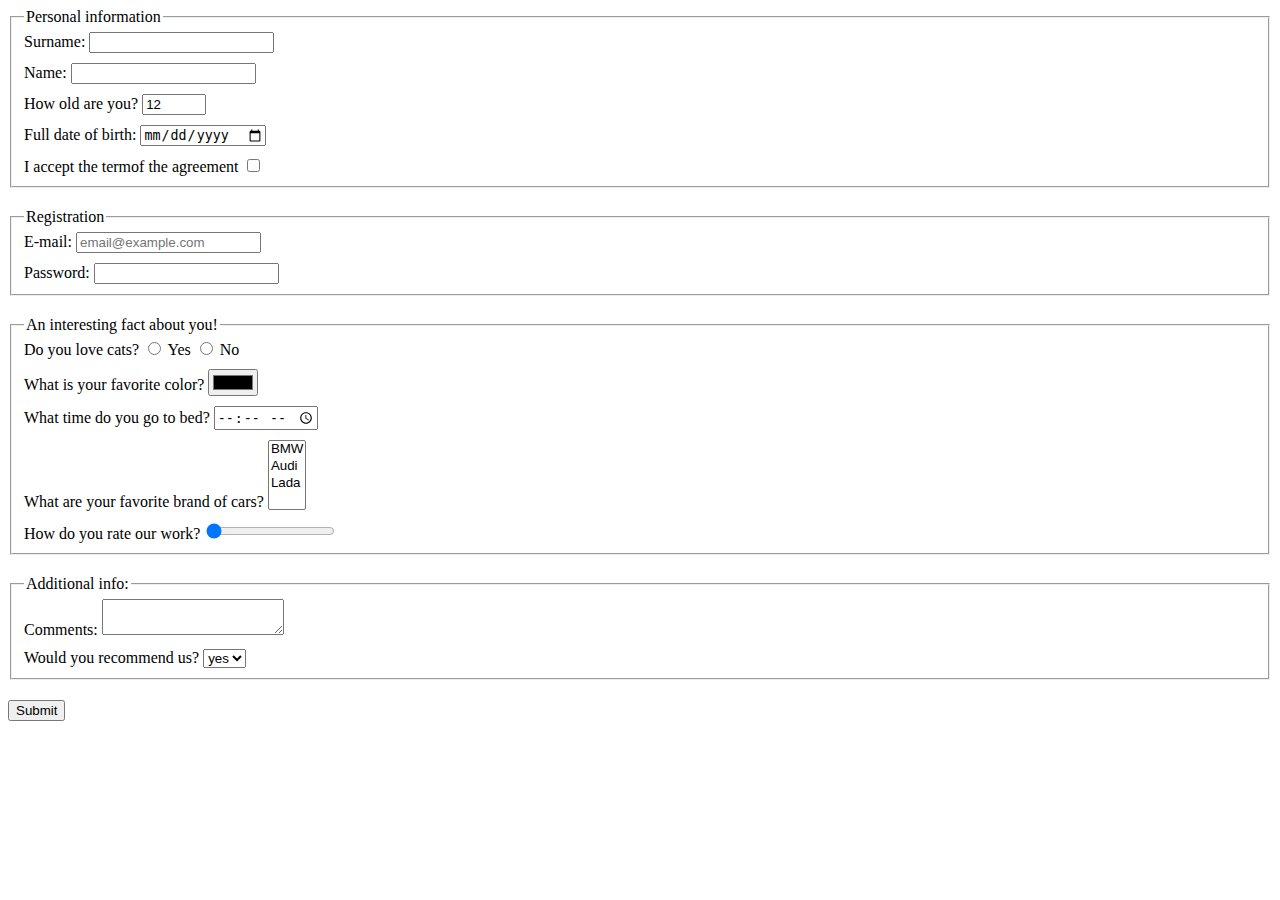
<file: index.html>
<!doctype html>
<html lang="en">
<head>
  <meta charset="UTF-8">
  <meta name="viewport"
        content="width=device-width, user-scalable=no, initial-scale=1.0, maximum-scale=1.0, minimum-scale=1.0">
  <meta http-equiv="X-UA-Compatible" content="ie=edge">
  <title>HTML Form</title>
  <link rel="stylesheet" href="./style.css">
</head>
<body>
  <form action="https://mate-academy-form-lesson.herokuapp.com/create-application" method="post">
    <fieldset>
      <legend>Personal information</legend>
      <label>
        Surname:
        <input type="text" name="surname" maxlength="10" minlength="2" required autocomplete="off">
      </label>
      <br>
      <label>
        Name:
        <input type="text" name="name" maxlength="10" minlength="2" required autocomplete="off">
      </label>
      <br>
      <label>
        How old are you?
        <input type="number" value="12" min="6" max="100" name="age" class="size-input-age">
      </label>
      <br>
      <label>
        Full date of birth:
        <input type="date" name="birth-date" value="">
      </label>
      <br>
      <label>
        I accept the termof the agreement
        <input type="checkbox" name="agreement">
      </label>
    </fieldset>
    <fieldset>
      <legend>
        Registration
      </legend>
      <label>
        E-mail:
        <input type="email" name="email" maxlength="35" required placeholder="email@example.com">
      </label>
      <br>
      <label>
        Password:
        <input type="password" minlength="6" required name="password">
      </label>
    </fieldset>
    <fieldset>
      <legend>
        An interesting fact about you!
      </legend>
      <div class="block-radio-cats">
        Do you love cats?
        <label>
          <input type="radio" name="love-cats" value="yes">
          Yes
        </label>
        <label>
          <input type="radio" name="love-cats" value="No">
          No
        </label>
      </div>
      <label>
        What is your favorite color?
        <input type="color" name="color" value="#000">
      </label>
      <br>
      <label>
        What time do you go to bed?
        <input type="time" name="sleep-time" required>
      </label>
      <br>
      <label>
        What are your favorite brand of cars?
        <select name="cars" multiple>
          <option value="BMW">BMW</option>
          <option value="Audi">Audi</option>
          <option value="Lada">Lada</option>
        </select>
      </label>
      <br>
      <label>
        How do you rate our work?
        <input type="range" name="rate-us" min="0" max="100" value="0">
      </label>
    </fieldset>
    <fieldset>
      <legend>Additional info:</legend>
      <label>
        Comments:
        <textarea name="comments"></textarea>
      </label>
      <br>
      <label>
        Would you recommend us?
        <select name="recomend">
          <option value="Yes">yes</option>
          <option value="No">no</option>
        </select>
      </label>
    </fieldset>
    <button type="submit" name="submit" onsubmit="onSubmit()">Submit</button>
  </form>
  <script type="text/javascript" src="./main.js"></script>
</body>
</html>
</file>
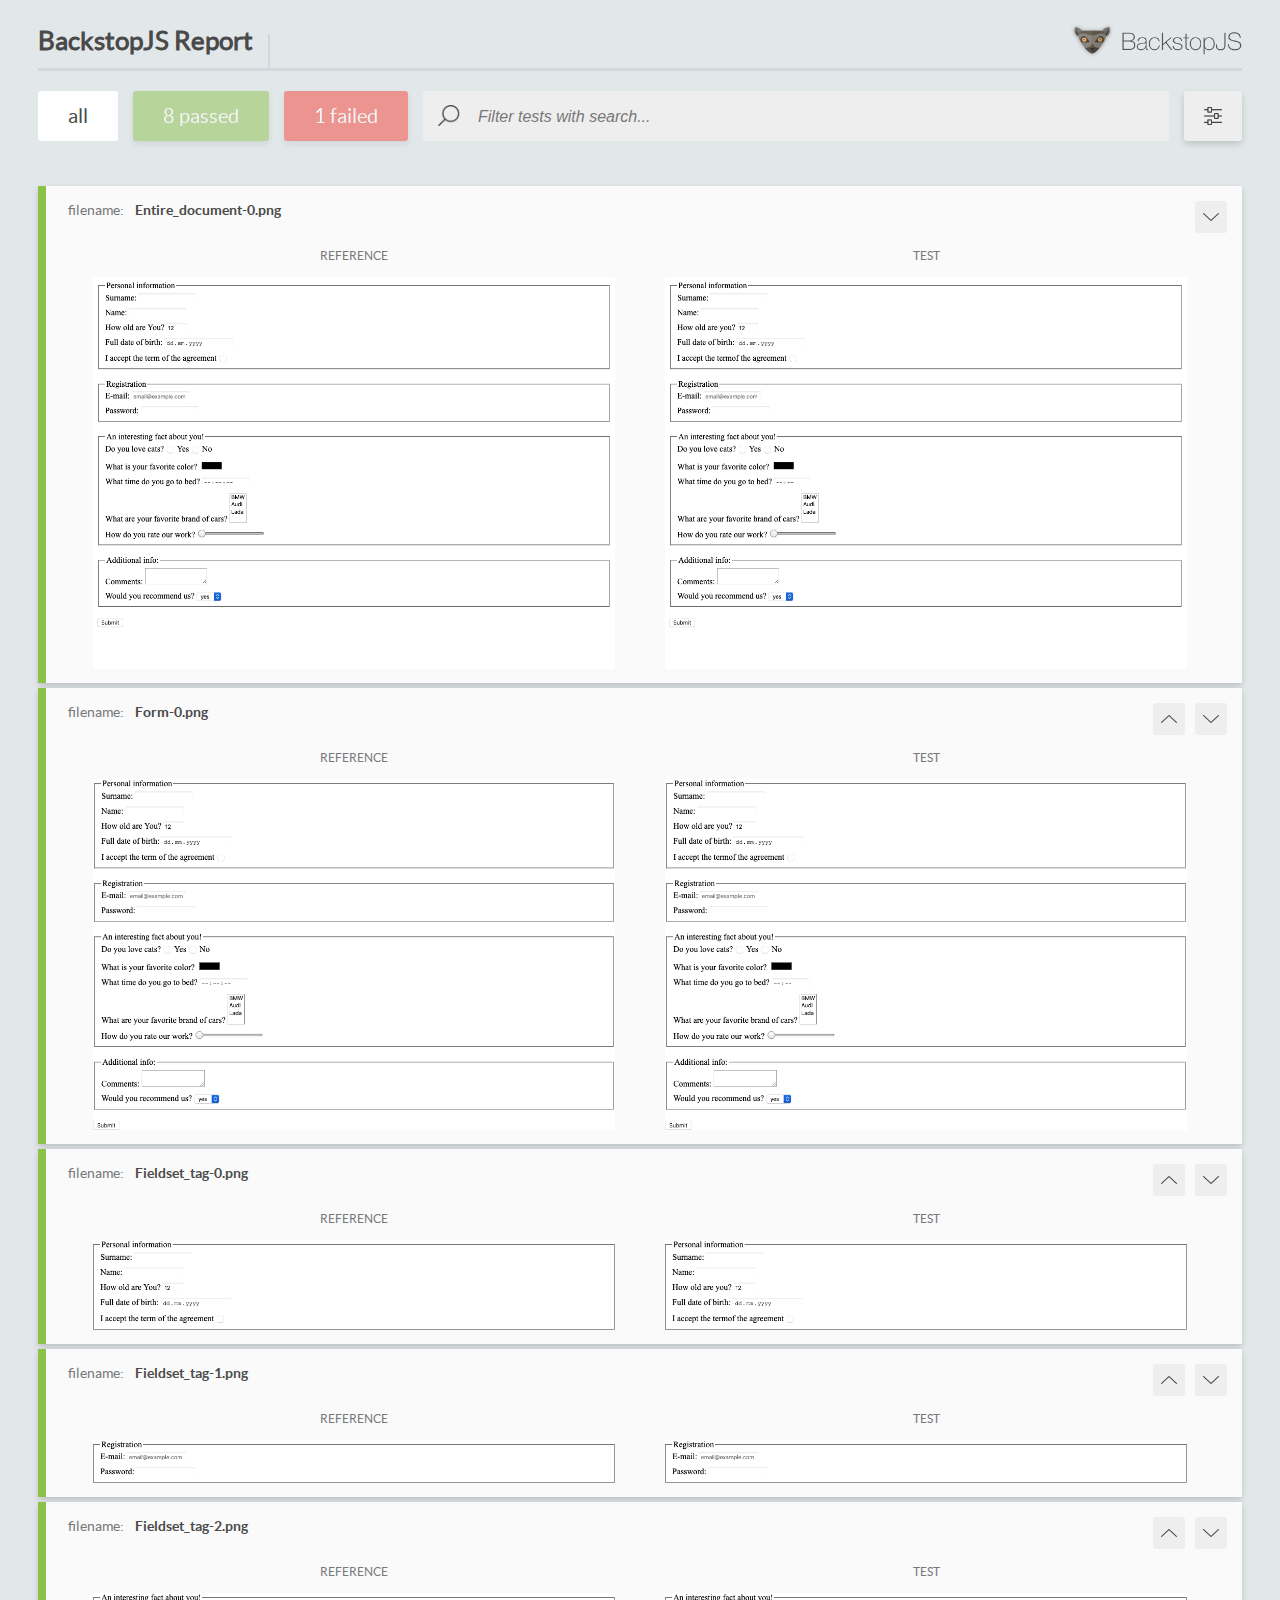
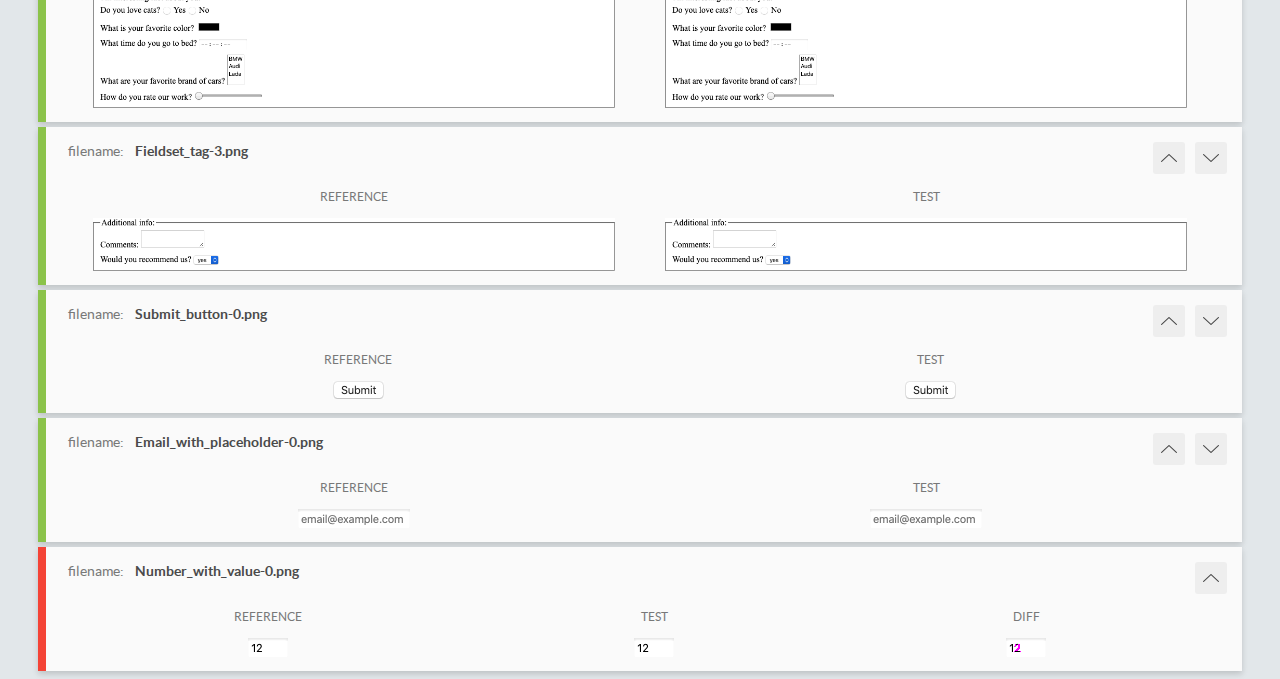
<file: report/html_report/index.html>
<!DOCTYPE html>
<html>
  <head>
    <meta charset="utf-8">
    <title>BackstopJS Report</title>

    <style>
      @font-face {
          font-family: 'latoregular';
          src: url('./assets/fonts/lato-regular-webfont.woff2') format('woff2'),
              url('./assets/fonts/lato-regular-webfont.woff') format('woff');
          font-weight: 400;
          font-style: normal;
      }
      @font-face {
          font-family: 'latobold';
          src: url('./assets/fonts/lato-bold-webfont.woff2') format('woff2'),
              url('./assets/fonts/lato-bold-webfont.woff') format('woff');
          font-weight: 700;
          font-style: normal;
      }

      .ReactModal__Body--open {
          overflow: hidden;
      }
      .ReactModal__Body--open .header {
        display: none;
      }

    </style>
  </head>
  <body style="background-color: #E2E7EA">
    <div id="root">

    </div>
    <script type="text/javascript">
      function report (report) { // eslint-disable-line no-unused-vars
        window.tests = report;
      }
    </script>
    <script type="text/javascript" src="config.js"></script>
    <script type="text/javascript" src="index_bundle.js"></script>
  </body>
</html>
</file>
<file: style.css>
fieldset {
  margin-bottom: 20px;
}

label {
  display: inline-block;
  margin-bottom: 10px;
}

fieldset label:last-child {
  margin-bottom: 0;
}
</file>
